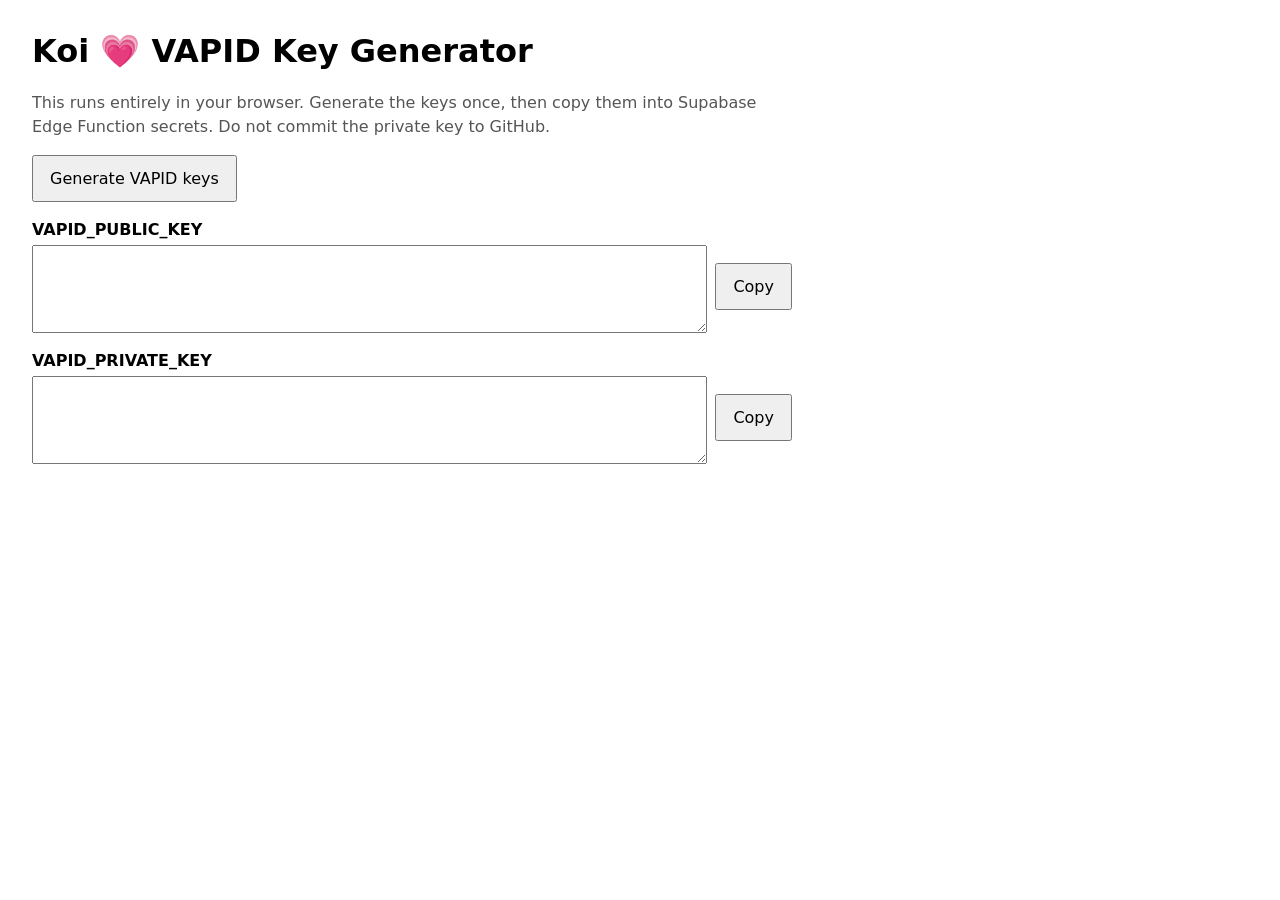
<file: tools/generate-vapid.html>
<!doctype html>
<html lang="en">
<head>
<meta charset="utf-8"><meta name="viewport" content="width=device-width,initial-scale=1">
<title>Koi VAPID Key Generator</title>
<style>body{font-family:system-ui;margin:32px;max-width:760px}button,input{font:inherit}button{padding:12px 16px}label{display:block;margin-top:18px;font-weight:700}textarea{width:100%;min-height:88px;margin-top:6px;padding:10px;box-sizing:border-box}p{line-height:1.5;color:#555}.row{display:flex;gap:8px;align-items:center}.row textarea{flex:1}</style>
</head>
<body>
<h1>Koi 💗 VAPID Key Generator</h1>
<p>This runs entirely in your browser. Generate the keys once, then copy them into Supabase Edge Function secrets. Do not commit the private key to GitHub.</p>
<button id="generate">Generate VAPID keys</button>
<label>VAPID_PUBLIC_KEY</label><div class="row"><textarea id="pub" readonly></textarea><button data-copy="pub">Copy</button></div>
<label>VAPID_PRIVATE_KEY</label><div class="row"><textarea id="priv" readonly></textarea><button data-copy="priv">Copy</button></div>
<script>
const b64url=bytes=>btoa(String.fromCharCode(...new Uint8Array(bytes))).replace(/\+/g,'-').replace(/\//g,'_').replace(/=+$/,'');
document.getElementById('generate').onclick=async()=>{
 const keys=await crypto.subtle.generateKey({name:'ECDSA',namedCurve:'P-256'},true,['sign','verify']);
 const rawPub=await crypto.subtle.exportKey('raw',keys.publicKey);
 const jwkPriv=await crypto.subtle.exportKey('jwk',keys.privateKey);
 document.getElementById('pub').value=b64url(rawPub);
 document.getElementById('priv').value=jwkPriv.d||'';
};
document.querySelectorAll('[data-copy]').forEach(btn=>btn.onclick=async()=>{const el=document.getElementById(btn.dataset.copy);await navigator.clipboard.writeText(el.value);btn.textContent='Copied';setTimeout(()=>btn.textContent='Copy',1000)});
</script>
</body></html>
</file>
